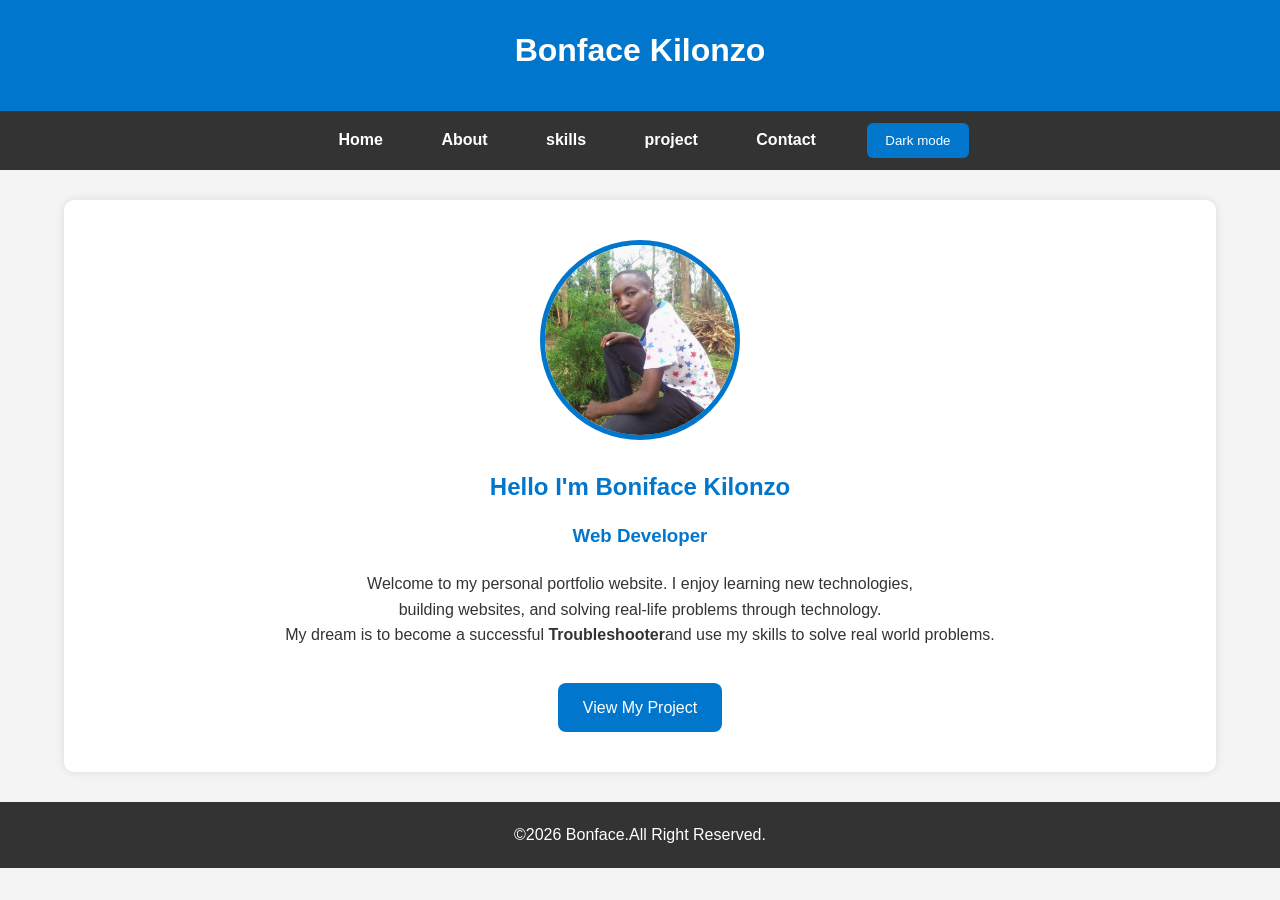
<file: Index.html>
<!DOCTYPE html>
<html>
<head>
    <title>My First Website</title>
    <link rel="stylesheet" href="style.css">
</head>
<body>
<header><h1>Bonface Kilonzo</h1>
</header>
    
    <nav>
        <a href="Index.html">Home</a>
        <a href="About.html">About</a>
        <a href="Skills.html">skills</a>
        <a href="Project.html">project</a>
        <a href="Contact.html">Contact</a>
   
    <button id="mode-btn">Dark mode</button>
</nav>
<section class="hero">
<img src="boni...jpg" alt="My profile picture"
class="profile">
<h2>Hello I'm Boniface Kilonzo</h2>
 <h3> Web Developer</h3>
 <p> Welcome to my personal portfolio website. I enjoy learning new technologies,<br> 
    building websites, and solving real-life problems through technology.<br>
     My dream is to become a successful <strong>Troubleshooter</strong>and use my skills to solve real world problems.<br>
    </p>
     <a href="Project.html" class="btn">View My Project</a>

</section>
<footer>
    <p>&copy;2026 Bonface.All Right Reserved.</p>

</footer>
<script src="script.js"></script>

</body> 
</html>
</file>
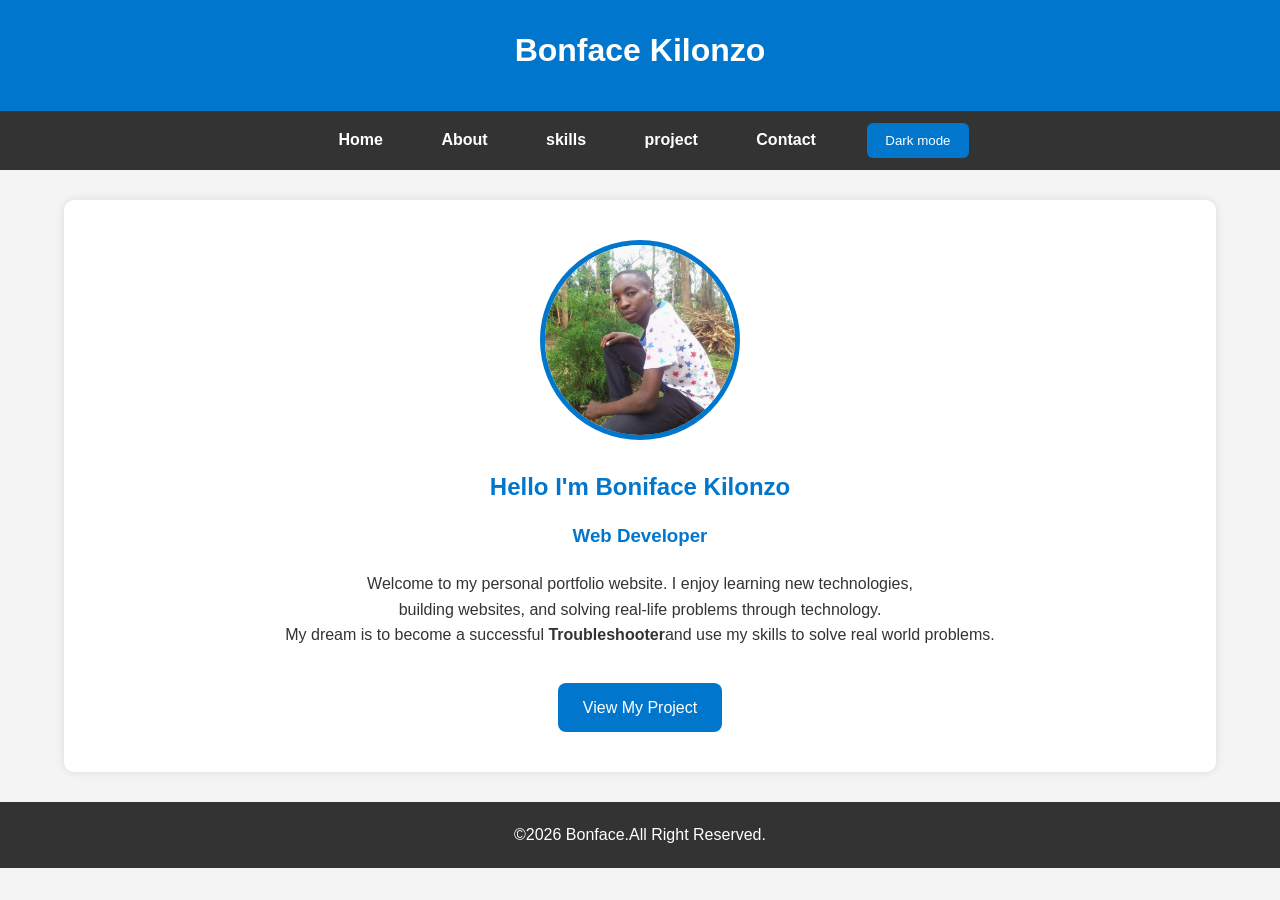
<file: index.html>
<!DOCTYPE html>
<html>
<head>
    <title>My First Website</title>
    <link rel="stylesheet" href="style.css">
</head>
<body>
<header><h1>Bonface Kilonzo</h1>
</header>
    
    <nav>
        <a href="index.html">Home</a>
        <a href="About.html">About</a>
        <a href="Skills.html">skills</a>
        <a href="Project.html">project</a>
        <a href="Contact.html">Contact</a>
   
    <button id="mode-btn">Dark mode</button>
</nav>
<section class="hero">
<img src="boni...jpg" alt="My profile picture"
class="profile">
<h2>Hello I'm Boniface Kilonzo</h2>
 <h3> Web Developer</h3>
 <p> Welcome to my personal portfolio website. I enjoy learning new technologies,<br> 
    building websites, and solving real-life problems through technology.<br>
     My dream is to become a successful <strong>Troubleshooter</strong>and use my skills to solve real world problems.<br>
    </p>
     <a href="Project.html" class="btn">View My Project</a>

</section>
<footer>
    <p>&copy;2026 Bonface.All Right Reserved.</p>

</footer>
<script src="script.js"></script>

</body> 
</html>
</file>
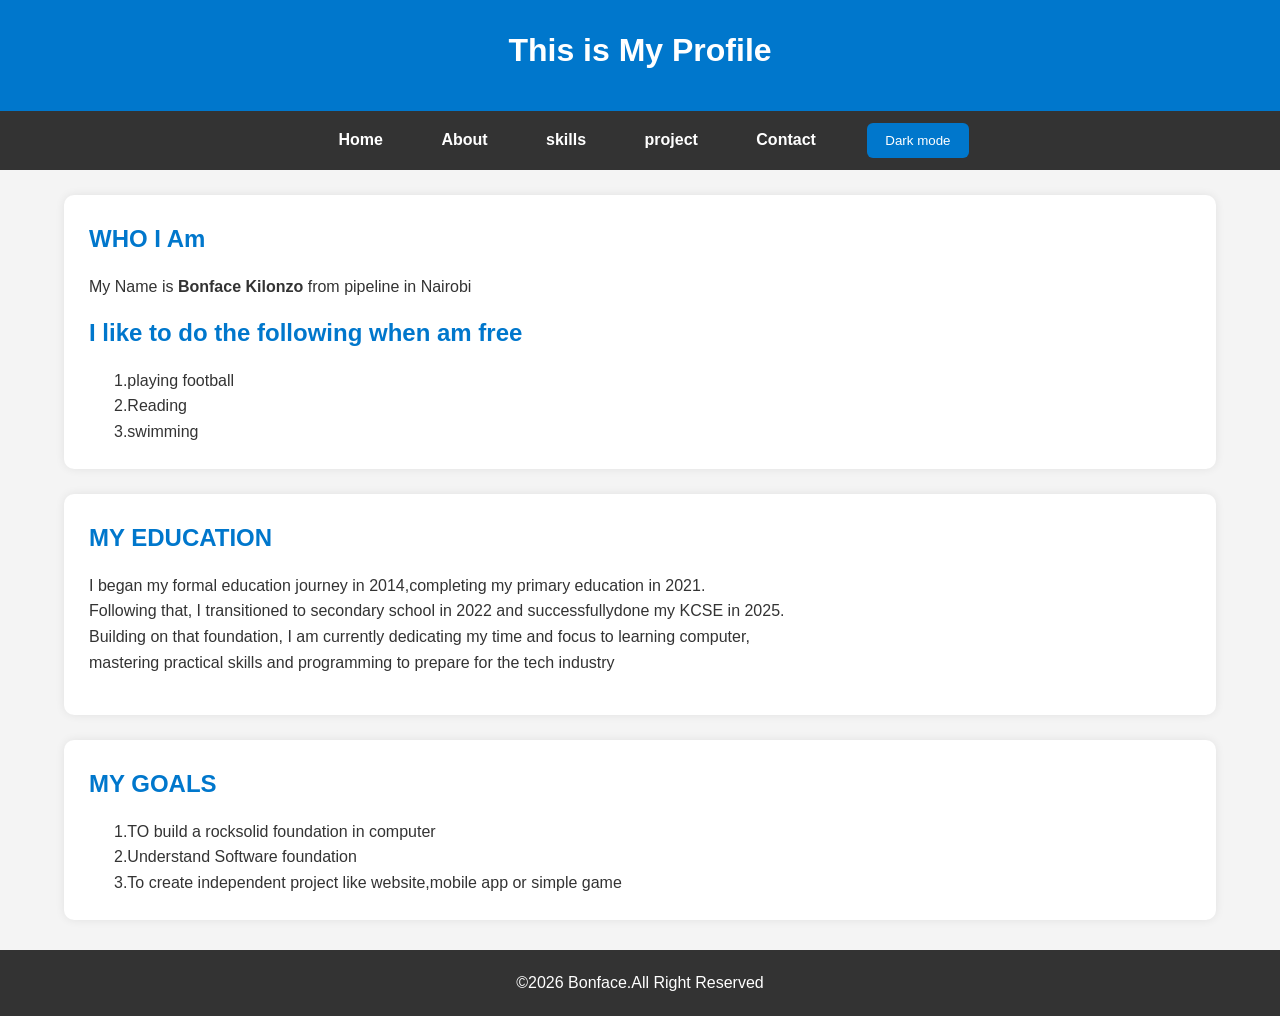
<file: About.html>
<!DOCTYPE html>
<html>
<head>
    <title>My Web Page</title>
    <link rel="stylesheet" href="style.css">
</head>
<body>
<header>

    <h1>This is My Profile</h1>

</header>
    <nav>
        <a href="index.html">Home</a>
        <a href="About.html">About</a>
        <a href="Skills.html">skills</a>
        <a href="Project.html">project</a>
        <a href="Contact.html">Contact</a>

        <button id="mode-btn">Dark mode</button>
    </nav>
    <div class="container"></div>

    <section>
        <h1>WHO I Am</h1>
        <p>My Name is <strong>Bonface Kilonzo</strong> from pipeline in Nairobi</p>
             <h2>I like to do the following when am free</h2>
                   <ul>1.playing football</ul> 
                   <ul>2.Reading</ul>
                   <ul>3.swimming</ul>         
    </section>
    <section>
        <h1>MY EDUCATION</h1>
          <p>I began my formal education journey in 2014,completing my primary education in 2021.<br>
             Following that, I transitioned to secondary school in 2022 and successfullydone my KCSE in 2025.<br>
              Building on that foundation, I am currently dedicating my time and focus to learning computer,<br>
               mastering practical skills and programming to prepare for the tech industry<br>
            </p>
    </section>
    <Section>
        <h2>MY GOALS</h2>
        <ul>1.TO build a rocksolid foundation in computer</ul>
          <ul>  2.Understand Software foundation</ul>
           <ul>3.To create independent project like website,mobile app or simple game</ul>
  </Section>
<footer>
    <p>&copy;2026 Bonface.All Right Reserved</p>
</footer>
<script src="script.js"></script>
    </body>
</html>
</file>
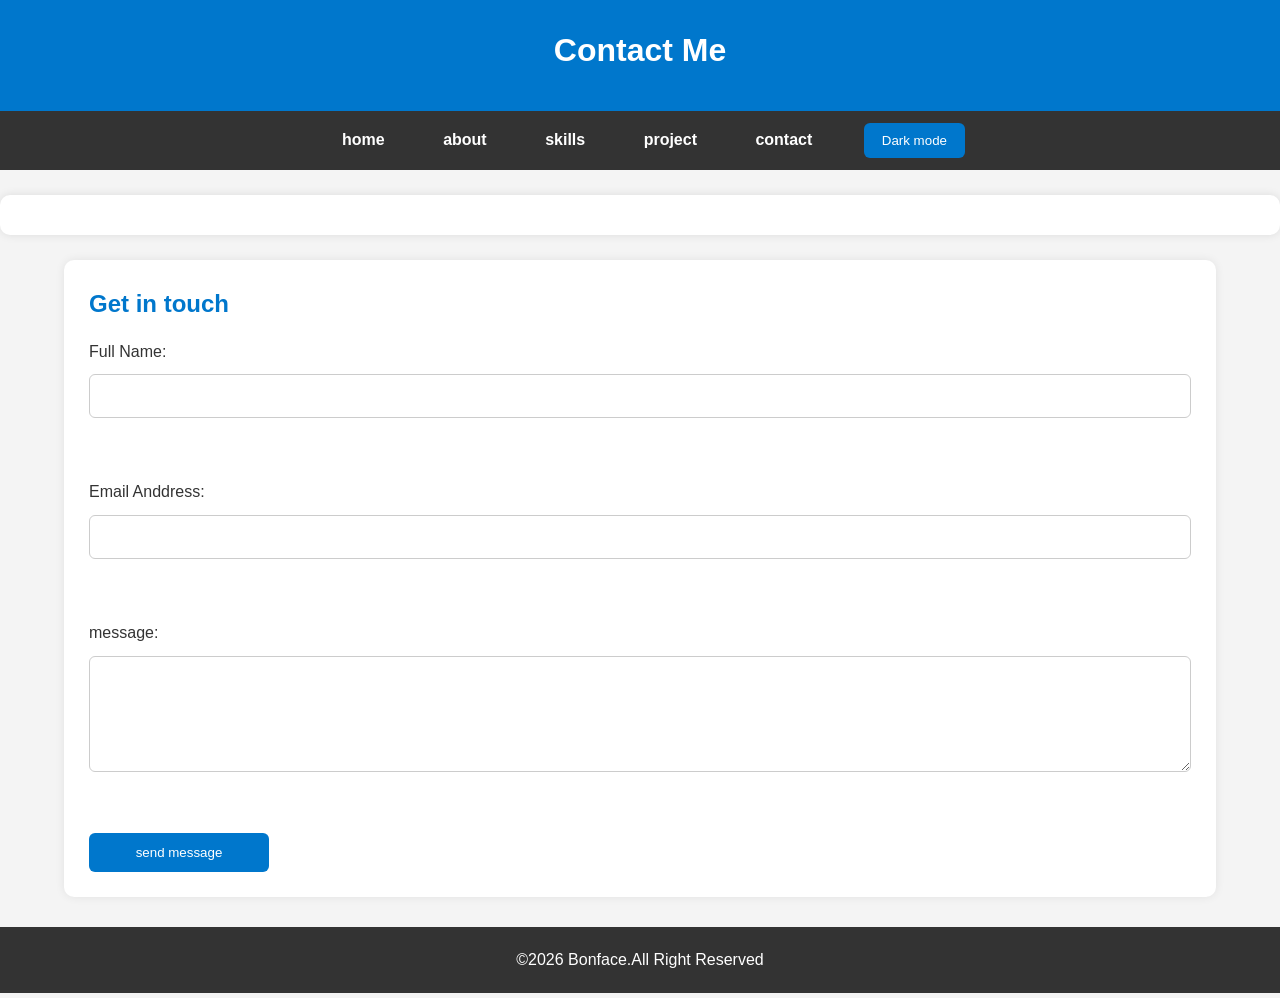
<file: Contact.html>
<!DOCTYPE html>
<html>
    <head>
        <title>Contact</title>
        <link rel="stylesheet" href="style.css">
    </head>
    <body>
        <header>
            <h1>Contact Me</h1>
        </header>
        <nav>
            <a href="index.html">home</a>
            <a href="About.html">about</a>
            <a href="Skills.html">skills</a>
            <a href="Project.html">project</a>
            <a href="Contact.html">contact</a>
            <button id="made-btn">Dark mode</button>
        </nav>
        <div class="container"></div>
        <div class="card"></div>
        <section>
            <h2>Get in touch</h2>
            <form>
                <label for="name">Full Name:</label>
                <input type="text" id="name" name="name"><br><br>
                <label for="email">Email Anddress:</label>
                <input type="email"id="email" name="email"><br><br>
                <label for="message">message:</label>
                <textarea id="message" name="message" rows="5"></textarea><br><br>
        <button type="submit">send message</button>
            </form>
        </section>
<footer>
    <p>&copy;2026 Bonface.All Right Reserved</p>
</footer>
<script src="script.js"></script>
    </body>
    </html>
</file>
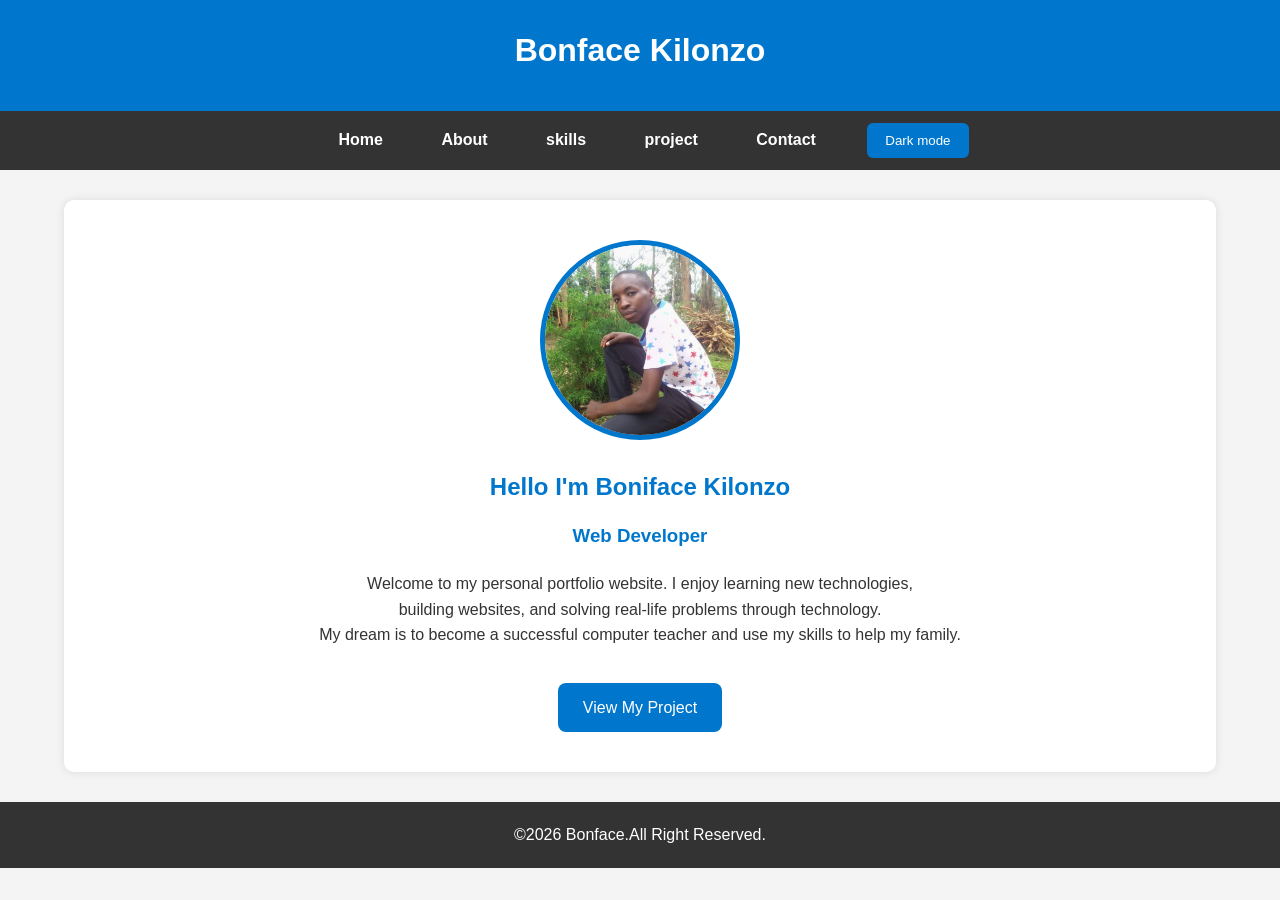
<file: Home.html>
<!DOCTYPE html>
<html>
<head>
    <title>My First Website</title>
    <link rel="stylesheet" href="style.css">
</head>
<body>
<header><h1>Bonface Kilonzo</h1>
</header>
    
    <nav>
        <a href="home.html">Home</a>
        <a href="about.html">About</a>
        <a href="skills.html">skills</a>
        <a href="project.html">project</a>
        <a href="contact.html">Contact</a>
   
    <button id="mode-btn">Dark mode</button>
</nav>
<section class="hero">
<img src="boni...jpg" alt="My profile picture"
class="profile">
<h2>Hello I'm Boniface Kilonzo</h2>
 <h3> Web Developer</h3>
 <p> Welcome to my personal portfolio website. I enjoy learning new technologies,<br> 
    building websites, and solving real-life problems through technology.<br>
     My dream is to become a successful computer teacher and use my skills to help my family.<br>
    </p>
     <a href="Project.html" class="btn">View My Project</a>

</section>
<footer>
    <p>&copy;2026 Bonface.All Right Reserved.</p>

</footer>
<script src="script.js"></script>

</body> 
</html>
</file>
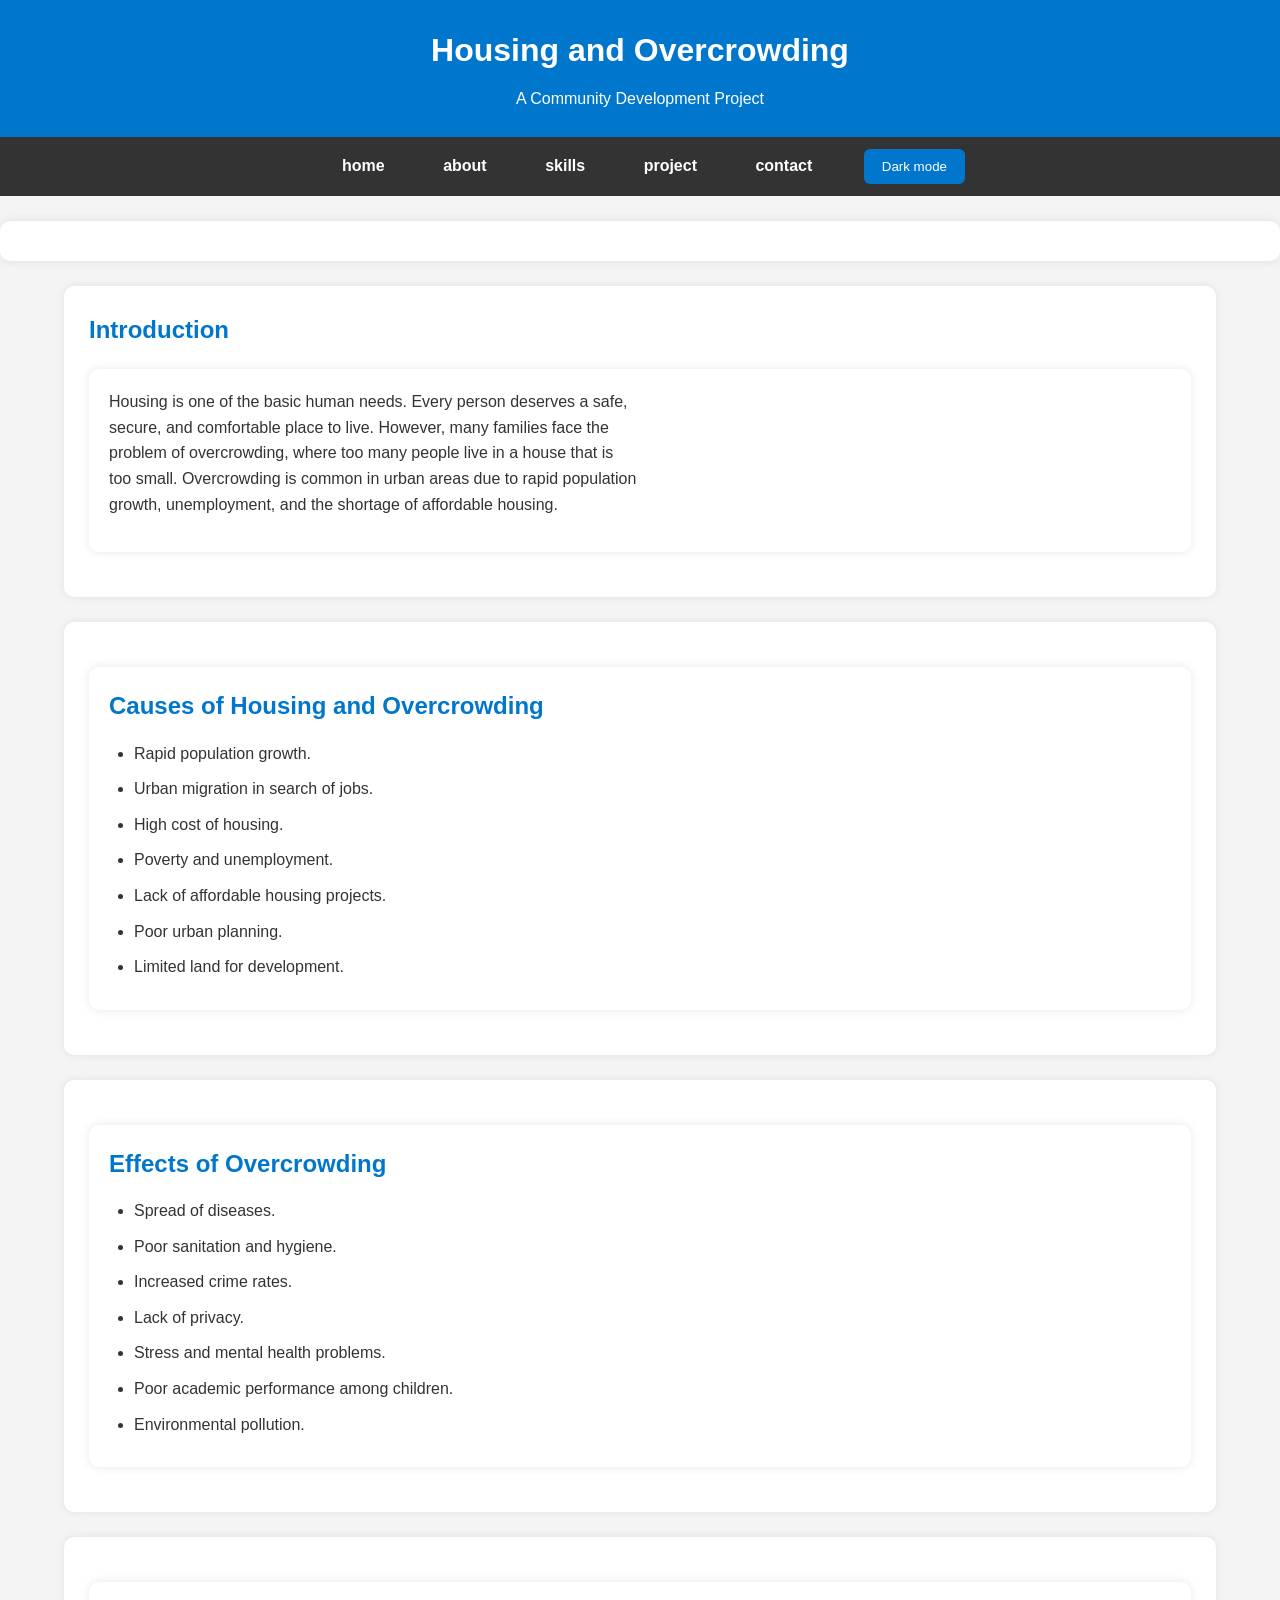
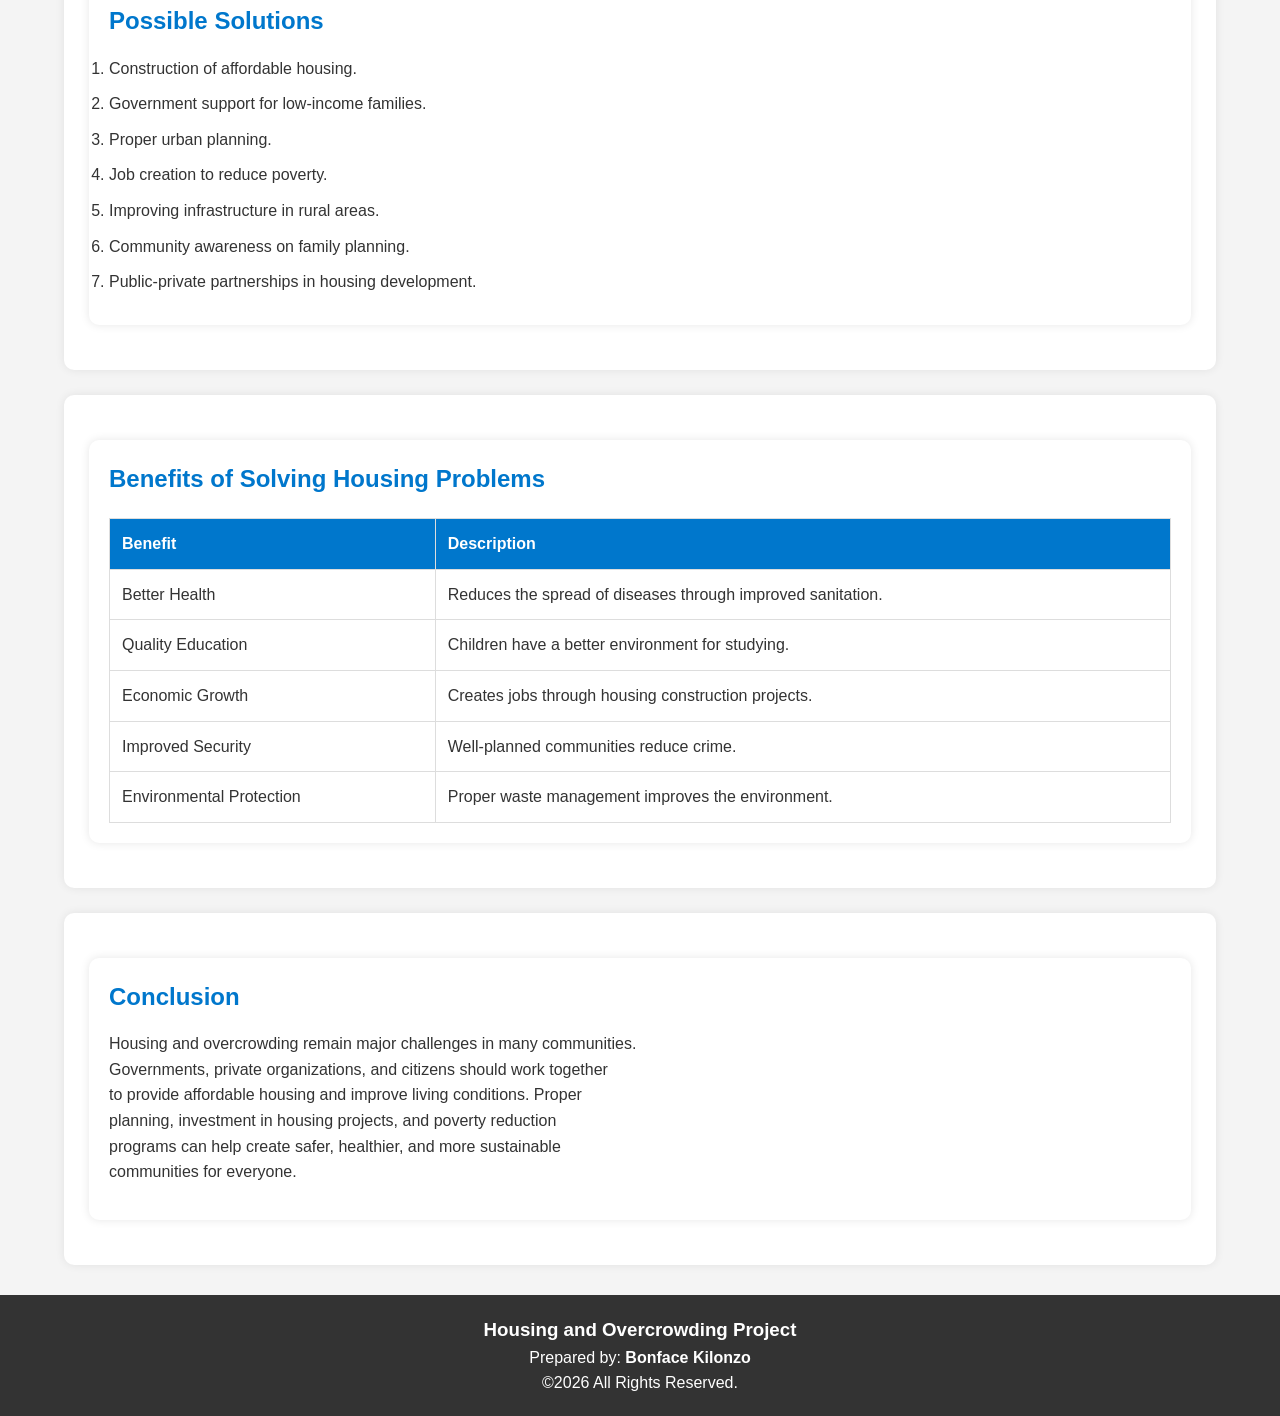
<file: Project.html>
<!DOCTYPE html>
<html>
<head>
<title>This Is My Project</title>
 <link rel="stylesheet" href="style.css">
</head>
<body>

<header>
<h1>Housing and Overcrowding</h1>
<p>A Community Development Project</p>
</header>

 <nav>
            <a href="index.html">home</a>
            <a href="about.html">about</a>
            <a href="skills.html">skills</a>
            <a href="project.html">project</a>
            <a href="contact.html">contact</a>

            <button id="mode-btn">Dark mode</button>
      </nav>
      <div class="container"></div>

      <div class="card"></div>
<section>

<h2>Introduction</h2>
<div class="card">
<p>
Housing is one of the basic human needs. Every person deserves a safe,<br>
secure, and comfortable place to live. However, many families face the<br>
problem of overcrowding, where too many people live in a house that is<br>
too small. Overcrowding is common in urban areas due to rapid population<br>
growth, unemployment, and the shortage of affordable housing.<br>
</p>
</div>

</section>

<section>
      
<div class="card">
<h2>Causes of Housing and Overcrowding</h2>

<ul>
<li>Rapid population growth.</li>
<li>Urban migration in search of jobs.</li>
<li>High cost of housing.</li>
<li>Poverty and unemployment.</li>
<li>Lack of affordable housing projects.</li>
<li>Poor urban planning.</li>
<li>Limited land for development.</li>
</ul>

</div>

</section>

<section>

<div class="card">
 <h2>Effects of Overcrowding</h2>

<ul>
<li>Spread of diseases.</li>
<li>Poor sanitation and hygiene.</li>
<li>Increased crime rates.</li>
<li>Lack of privacy.</li>
<li>Stress and mental health problems.</li>
<li>Poor academic performance among children.</li>
<li>Environmental pollution.</li>
</ul>

</div>

</section>

<section>

<div class="card">
      <h2>Possible Solutions</h2>

<ol>
<li>Construction of affordable housing.</li>
<li>Government support for low-income families.</li>
<li>Proper urban planning.</li>
<li>Job creation to reduce poverty.</li>
<li>Improving infrastructure in rural areas.</li>
<li>Community awareness on family planning.</li>
<li>Public-private partnerships in housing development.</li>
</ol>

</div>

</section>

<section>

<div class="card">
<h2>Benefits of Solving Housing Problems</h2>

<table>

<tr>
<th>Benefit</th>
<th>Description</th>
</tr>

<tr>
<td>Better Health</td>
<td>Reduces the spread of diseases through improved sanitation.</td>
</tr>

<tr>
<td>Quality Education</td>
<td>Children have a better environment for studying.</td>
</tr>

<tr>
<td>Economic Growth</td>
<td>Creates jobs through housing construction projects.</td>
</tr>

<tr>
<td>Improved Security</td>
<td>Well-planned communities reduce crime.</td>
</tr>

<tr>
<td>Environmental Protection</td>
<td>Proper waste management improves the environment.</td>
</tr>

</table>

</div>

</section>

<section>

<div class="card">
<h2>Conclusion</h2>

<p>
Housing and overcrowding remain major challenges in many communities.<br>
Governments, private organizations, and citizens should work together<br>
to provide affordable housing and improve living conditions. Proper<br>
planning, investment in housing projects, and poverty reduction<br>
programs can help create safer, healthier, and more sustainable<br>
communities for everyone.<br>
</p>

</div>

</section>


<footer>

<h3>Housing and Overcrowding Project</h3>

<p>Prepared by: <strong>Bonface Kilonzo</strong></p>

<p>&copy;2026 All Rights Reserved.</p>

</footer>
<script src="script.js"></script>
</body>
</html>
</file>
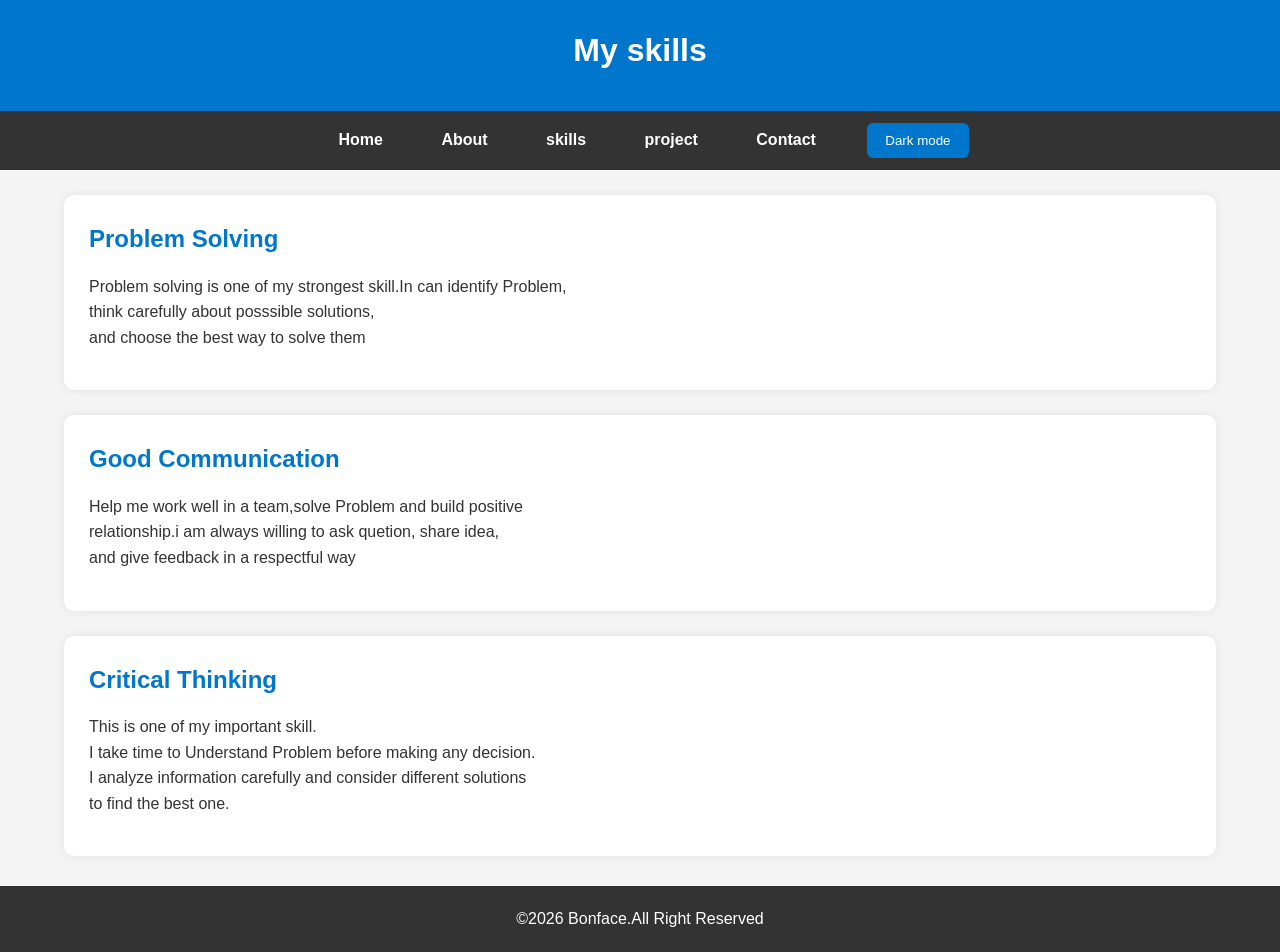
<file: skills.html>
<!DOCTYPE html>
<html>
<head>
    <title>My skills</title>
    <link rel="stylesheet" href="style.css">
</head>
<body>
    <header><h1>My skills</h1></header>
    <nav>
        <a href="index.html">Home</a>
        <a href="About.html">About</a>
        <a href="Skills.html">skills</a>
        <a href="Project.html">project</a>
        <a href="Contact.html">Contact</a>

<button id="mode-btn">Dark mode</button>
    </nav>
     <div class="container"></div>
     

<section>
    <h2>Problem Solving</h2>
<p>Problem solving is one of my strongest skill.In can identify Problem,<br>
    think carefully about posssible solutions,<br>
and choose the best way to solve them</p>
</section>
<section>
    <h2>Good Communication</h2>
    <p>Help me work well in a team,solve Problem and build positive<br>
    relationship.i am always willing to ask quetion, share idea,<br>
    and give feedback in a respectful way<br>
 </P>
</section>

<section>
<h2>Critical Thinking</h2>
<p>This is one of my important skill.<br>
    I take time to Understand Problem before making any decision.<br>
    I analyze information carefully and consider different solutions<br>
    to find the best one.<br>
</p>
</section>
    <footer>
    <p>&copy;2026 Bonface.All Right Reserved</p>
</footer>
<script src="script.js"></script>

</body>
</html>
</file>
<file: style.css>
*{
    margin:0;
    padding:0;
    box-sizing:border-box;
}

body{
    font-family:Arial, Helvetica, sans-serif;
    background:#f4f4f4;
    color:#333;
    line-height:1.6;
}

body.dark-mode{
    background:#1b1b1b;
    color:white;
}

header{
    background:#0077cc;
    color:white;
    text-align:center;
    padding:25px;
}

header h1,
header h2{
    margin-bottom:10px;
}

nav{
    background:#333;
    text-align:center;
    padding:12px;
}

nav a{
    color:white;
    text-decoration:none;
    margin:0 12px;
    padding:10px 15px;
    border-radius:5px;
    transition:.3s;
    font-weight:bold;
}

nav a:hover{
    background:#0077cc;
}

#mode-btn,
#made-btn{
    background:#0077cc;
    color:white;
    border:none;
    padding:10px 18px;
    border-radius:6px;
    cursor:pointer;
    margin-left:20px;
}

#mode-btn:hover,
#made-btn:hover{
    background:#005fa3;
}

.container{
    width:90%;
    max-width:1100px;
    margin:25px auto;
}

.hero{
    text-align:center;
    background:white;
    padding:40px;
    margin:30px auto;
    width:90%;
    border-radius:10px;
    box-shadow:0 0 10px rgba(0,0,0,.1);
}

body.dark-mode .hero{
    background:#2b2b2b;
}

.profile{
    width:200px;
    height:200px;
    border-radius:50%;
    object-fit:cover;
    border:5px solid #0077cc;
    margin-bottom:20px;
}

.hero h1{
    color:#0077cc;
}

.hero p{
    margin:20px 0;
}

.btn{
    display:inline-block;
    text-decoration:none;
    background:#0077cc;
    color:white;
    padding:12px 25px;
    border-radius:8px;
    margin-top:15px;
    transition:.3s;
}

.btn:hover{
    background:#005fa3;
}

section{
    background:white;
    width:90%;
    margin:25px auto;
    padding:25px;
    border-radius:10px;
    box-shadow:0 0 10px rgba(0,0,0,.08);
}

body.dark-mode section{
    background:#2b2b2b;
}

section h1,
section h2,
section h3{
    color:#0077cc;
    margin-bottom:15px;
}

section p{
    margin-bottom:15px;
}

ul{
    margin-left:25px;
}

li{
    margin-bottom:10px;
}

/* Cards */
.card{
    background:white;
    padding:20px;
    border-radius:10px;
    margin:20px 0;
    box-shadow:0 0 10px rgba(0,0,0,.1);
}

body.dark-mode .card{
    background:#333;
}

table{
    width:100%;
    border-collapse:collapse;
    margin-top:20px;
}

table,
th,
td{
    border:1px solid #ddd;
}

th{
    background:#0077cc;
    color:white;
}

th,
td{
    padding:12px;
    text-align:left;
}

form{
    display:flex;
    flex-direction:column;
}

input,
textarea{
    padding:12px;
    margin:10px 0;
    border:1px solid #ccc;
    border-radius:6px;
    font-size:16px;
}

textarea{
    resize:vertical;
}

button[type="submit"]{
    width:180px;
    background:#0077cc;
    color:white;
    border:none;
    padding:12px;
    border-radius:6px;
    cursor:pointer;
}

button[type="submit"]:hover{
    background:#005fa3;
}

footer{
    background:#333;
    color:white;
    text-align:center;
    padding:20px;
    margin-top:30px;
}

@media(max-width:768px){

    nav a{
        display:block;
        margin:10px;
    }

    .profile{
        width:150px;
        height:150px;
    }

    section,
    .hero{
        width:95%;
    }

    table{
        display:block;
        overflow-x:auto;
    }
}
</file>
